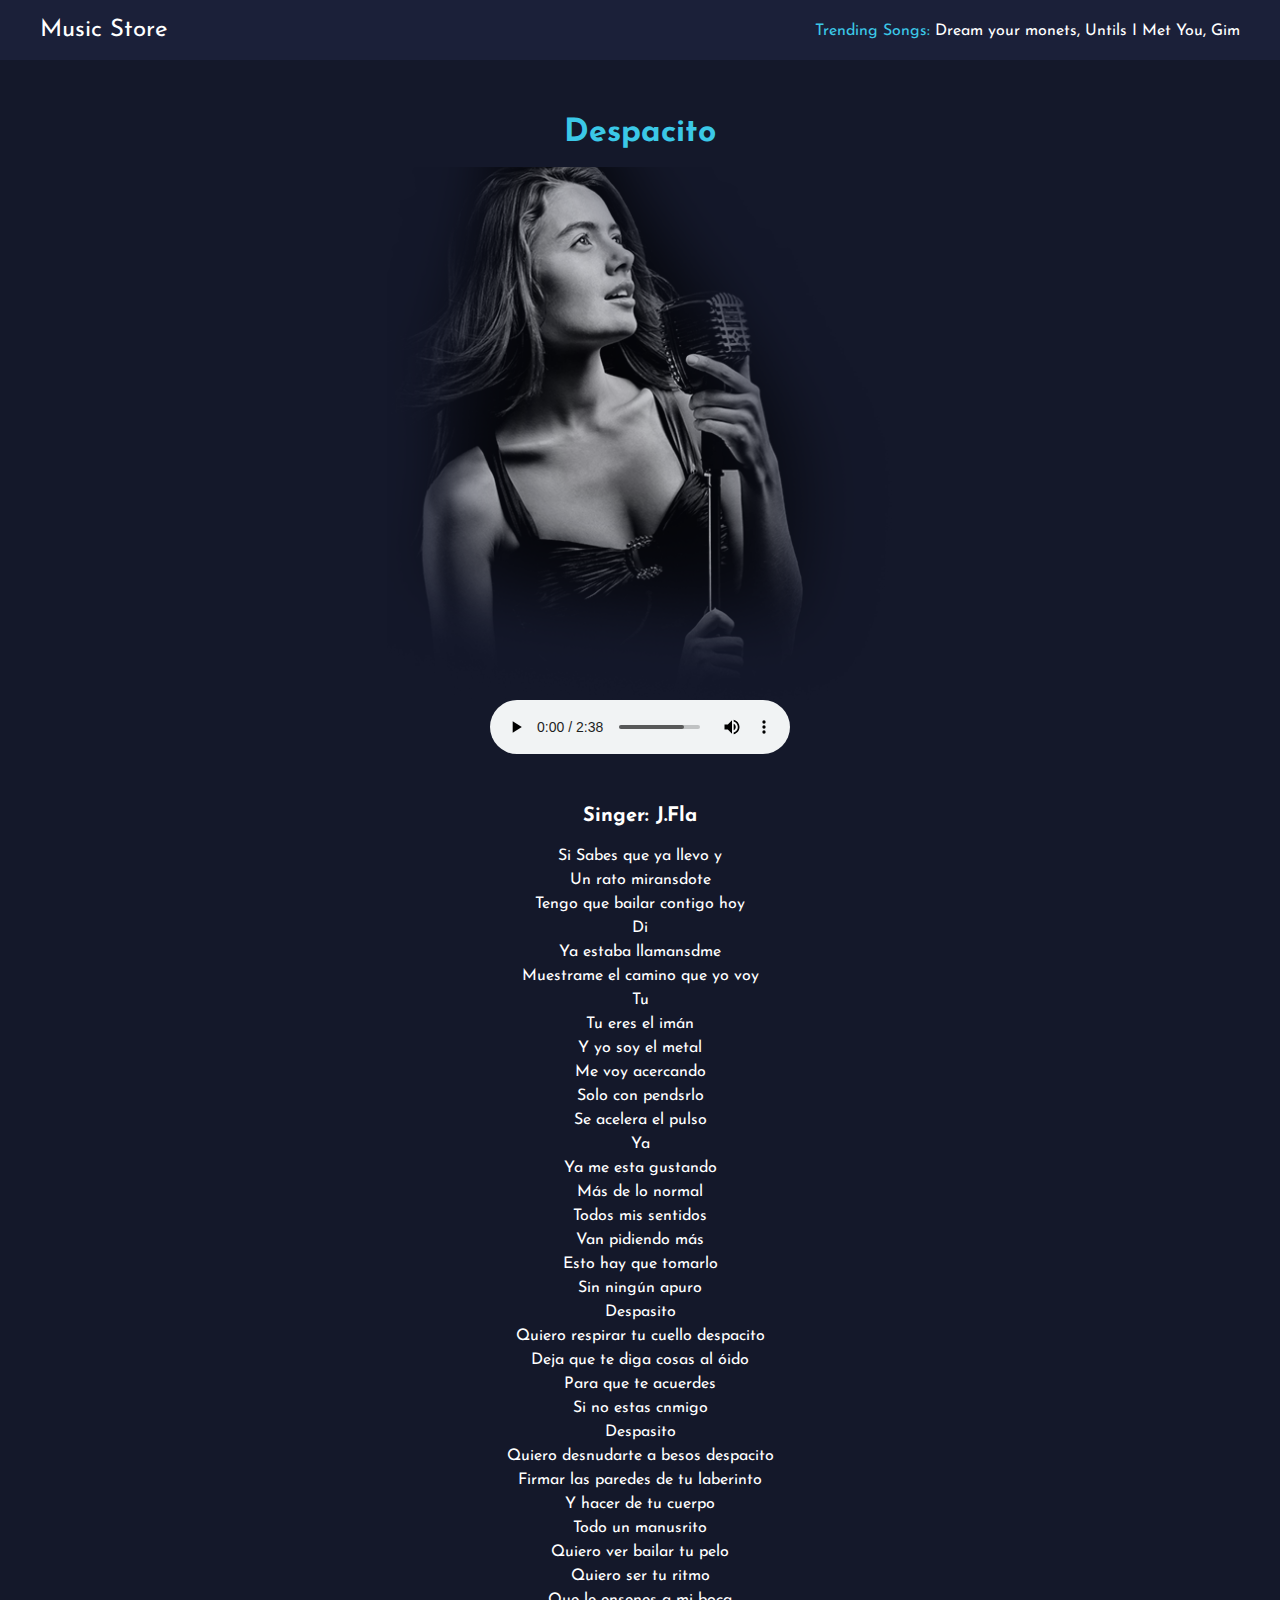
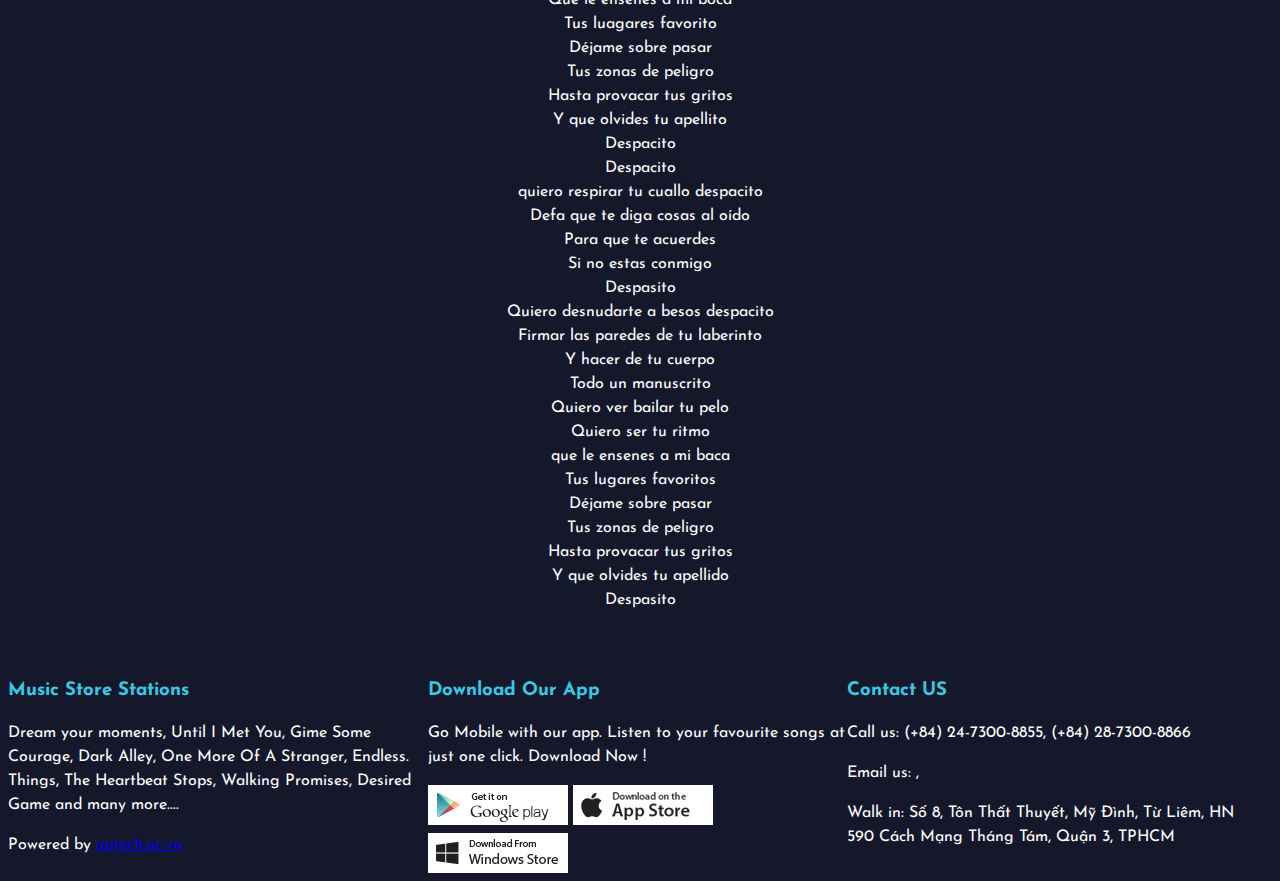
<file: detail.html>
<!DOCTYPE html>
<html lang="en">
<head>
    <meta charset="UTF-8">
    <title>Title</title>
  <link href="https://fonts.googleapis.com/css2?family=Josefin+Sans:ital,wght@0,400;0,500;0,600;0,700;1,400&display=swap" rel="stylesheet">
  <link href="css/style.css" rel="stylesheet">
</head>
<body>
    <div class="top">
        <div class="header padding-16">
            <div class="logo">
                Music Store
            </div>
            <div class="ms_top_trend">
                <span class="ms-color">Trending Songs:</span> Dream your monets, Untils I Met You, Gim
            </div>
        </div>
    </div>
    <div class="main">
        <div class="about row center padding-32">
            <h1 class="ms-color">Despacito</h1>
            <img src="img/banner.png" alt="Me" class="w3-image">
            <audio src="audio/Despacito-J-Fla.mp3" controls></audio>
            <div class="padding-32">
                <h4>Singer: J.Fla</h4>
                <p>Si
                    Sabes que ya llevo y <br/>
                    Un rato miransdote<br/>
                    Tengo que bailar contigo hoy <br/>
                    Di <br/>
                    Ya estaba llamansdme<br/>
                    Muestrame el camino que yo voy<br/>
                    Tu<br/>
                    Tu eres el imán<br/>
                    Y yo soy el metal<br/>
                    Me voy acercando<br/>
                    Solo con pendsrlo<br/>
                    Se acelera el pulso<br/>
                    Ya<br/>
                    Ya me esta gustando<br/>
                    Más de lo normal<br/>
                    Todos mis sentidos<br/>
                    Van pidiendo más<br/>
                    Esto hay que tomarlo<br/>
                    Sin ningún apuro<br/>
                    Despasito<br/>
                    Quiero respirar tu cuello despacito<br/>
                    Deja que te diga cosas al óido<br/>
                    Para que te acuerdes<br/>
                    Si no estas cnmigo<br/>
                    Despasito<br/>
                    Quiero desnudarte a besos despacito<br/>
                    Firmar las paredes de tu laberinto<br/>
                    Y hacer de tu cuerpo<br/>
                    Todo un manusrito<br/>
                    Quiero ver bailar tu pelo<br/>
                    Quiero ser tu ritmo<br/>
                    Que le ensenes a mi boca<br/>
                    Tus luagares favorito<br/>
                    Déjame sobre pasar<br/>
                    Tus zonas de peligro<br/>
                    Hasta provacar tus gritos<br/>
                    Y que olvides tu apellito<br/>
                    Despacito<br/>
                    Despacito<br/>
                    quiero respirar tu cuallo despacito<br/>
                    Defa que te diga cosas al oído<br/>
                    Para que te acuerdes<br/>
                    Si no estas conmigo<br/>
                    Despasito<br/>
                    Quiero desnudarte a besos despacito<br/>
                    Firmar las paredes de tu laberinto<br/>
                    Y hacer de tu cuerpo<br/>
                    Todo un manuscrito<br/>
                    Quiero ver bailar tu pelo<br/>
                    Quiero ser tu ritmo<br/>
                    que le ensenes a mi baca<br/>
                    Tus lugares favoritos<br/>
                    Déjame sobre pasar<br/>
                    Tus zonas de peligro<br/>
                    Hasta provacar tus gritos<br/>
                    Y que olvides tu apellido<br/>
                    Despasito
                </p>
            </div>
        </div>
    </div>
    <div class="footer row padding-32">
        <div class="third">
            <h3 class="ms-color">Music Store Stations</h3>
            <p>Dream your moments, Until I Met You, Gime Some Courage, Dark Alley, One More Of A Stranger, Endless.
            Things, The Heartbeat Stops, Walking Promises, Desired Game and many more....
            </p>
            <p>
                Powered by <a href="#">aptech.ac.vn</a>
            </p>
        </div>
        <div class="third">
            <h3 class="ms-color">Download Our App</h3>
            <p>Go Mobile with our app.
            Listen to your favourite songs at just one click. Download Now !</p>
            <a href="#"><img src="img/google_play.jpg" alt=""/></a>
            <a href="#"><img src="img/app_store.jpg" alt=""/></a>
            <a href="#"><img src="img/windows.jpg" alt=""/></a>
        </div>
        <div class="third">
            <h3 class="ms-color">Contact US</h3>
            <p><span class="con-tile">Call us:</span>
                <span>(+84) 24-7300-8855, (+84) 28-7300-8866</span>
            </p>
            <p><span class="con-title">Email us:</span>
                <span><a href="#"demo@mail.com></a>, <a href="fpt-aptech@mail.com"></a></span>
            </p>
            <p><span class="con-title">Walk in:</span>
                <span>Số 8, Tôn Thất Thuyết, Mỹ Đình, Từ Liêm, HN</span><br/>
                <span>590 Cách Mạng Tháng Tám, Quận 3, TPHCM</span>
            </p>
        </div>
    </div>
</body>
</html>
</file>
<file: css/style.css>
*{
    font-family: 'josefin Sans', sans-serif;
}
html, body{
    font-weight: 400;
    line-height: 24px;
    color: #ffffff;
    background-color: #14182a;
    padding: 0;
    margin: 0;
}
.top{
    top: 0;
    position: fixed;
    width: 100%;
    z-index: 1;
    background-color: #1b2039;
    height: 60px;
}
.header{
    color: #fff;
    background-color: transparent;
    max-width: 1200px;
    margin: auto;
}
.logo{
    float: left;
    font-size: 24px;
    line-height: 28px;
}
.ms_top_trend{
    float: right;
    font-size: 16px;
    line-height: 30px;
}
.ms-color{
    color: #3bc8e7;
}
.padding-16{
    padding-top: 16px;
    padding-bottom: 16px;
}
.padding-32{
    padding-top: 32px;
    padding-bottom: 32px;
}
.main{
    max-width: 1200px;
    margin-top: 100px;
    margin-left: auto;
    margin-right: auto;
}
.center{
    text-align: center;
}
.row{
    padding: 0 8px;
}
.row:before{
    content: "";
    display: table;
    clear: both;
}
.ms-heading{
    float: left;
    width: 100%;
    margin-top: 10px;
}
.item{
    float: left;
    width: 22.9%;
    padding: 0 8px;
    text-align: center;
}
.item > img{
    width: 100%;
    vertical-align: middle;
    border-bottom-style: none;
    border-radius: 10px;
}
.item > h3{
    margin: 10px 0 5px;
}
.item > p{
    margin: 0;
    font-size: 14px;
}
.center .bar{
    display: inline-block;
    width: auto;
}
.bar{
    overflow: hidden;
}
.bar .button{
    white-space: normal;
}
.bar .bar-item{
    padding: 8px 16px;
    float: left;
    width: auto;
    border: none;
    display: block;
    outline: 0;
}
.button{
    text-align: center;
    cursor: pointer;
    vertical-align: middle;
    text-decoration: none;
    overflow: hidden;
    color: inherit;
    background-color: inherit;
}
.black {
    color: #fff !important;
    background-color: #000 !important;
}
hr {
    border: 0;
    border-top: 1px solid #eee;
    margin: 20px 0;
    box-sizing: content-box;
    height: 0;
    overflow: visible;
}
.about{
    font-weight: 400;

}
.about h3{
    font-size: 24px;
    margin: 10px 0;
}
.about h4{
    font-size: 20px;
    margin: 10px 0;
}
.about h6{
    font-size: 16px;
    margin: 10px 0;
}
.about img{
    display: block;
    margin: auto;
    width: 800px;
    height: 533px;
    object-fit: contain;
}
footer h3{
    font-size: 24px;
    font-weight: 400;
    margin: 10px 0;
}
.third{
    float: left;
    width: 33.2%;
}
</file>
